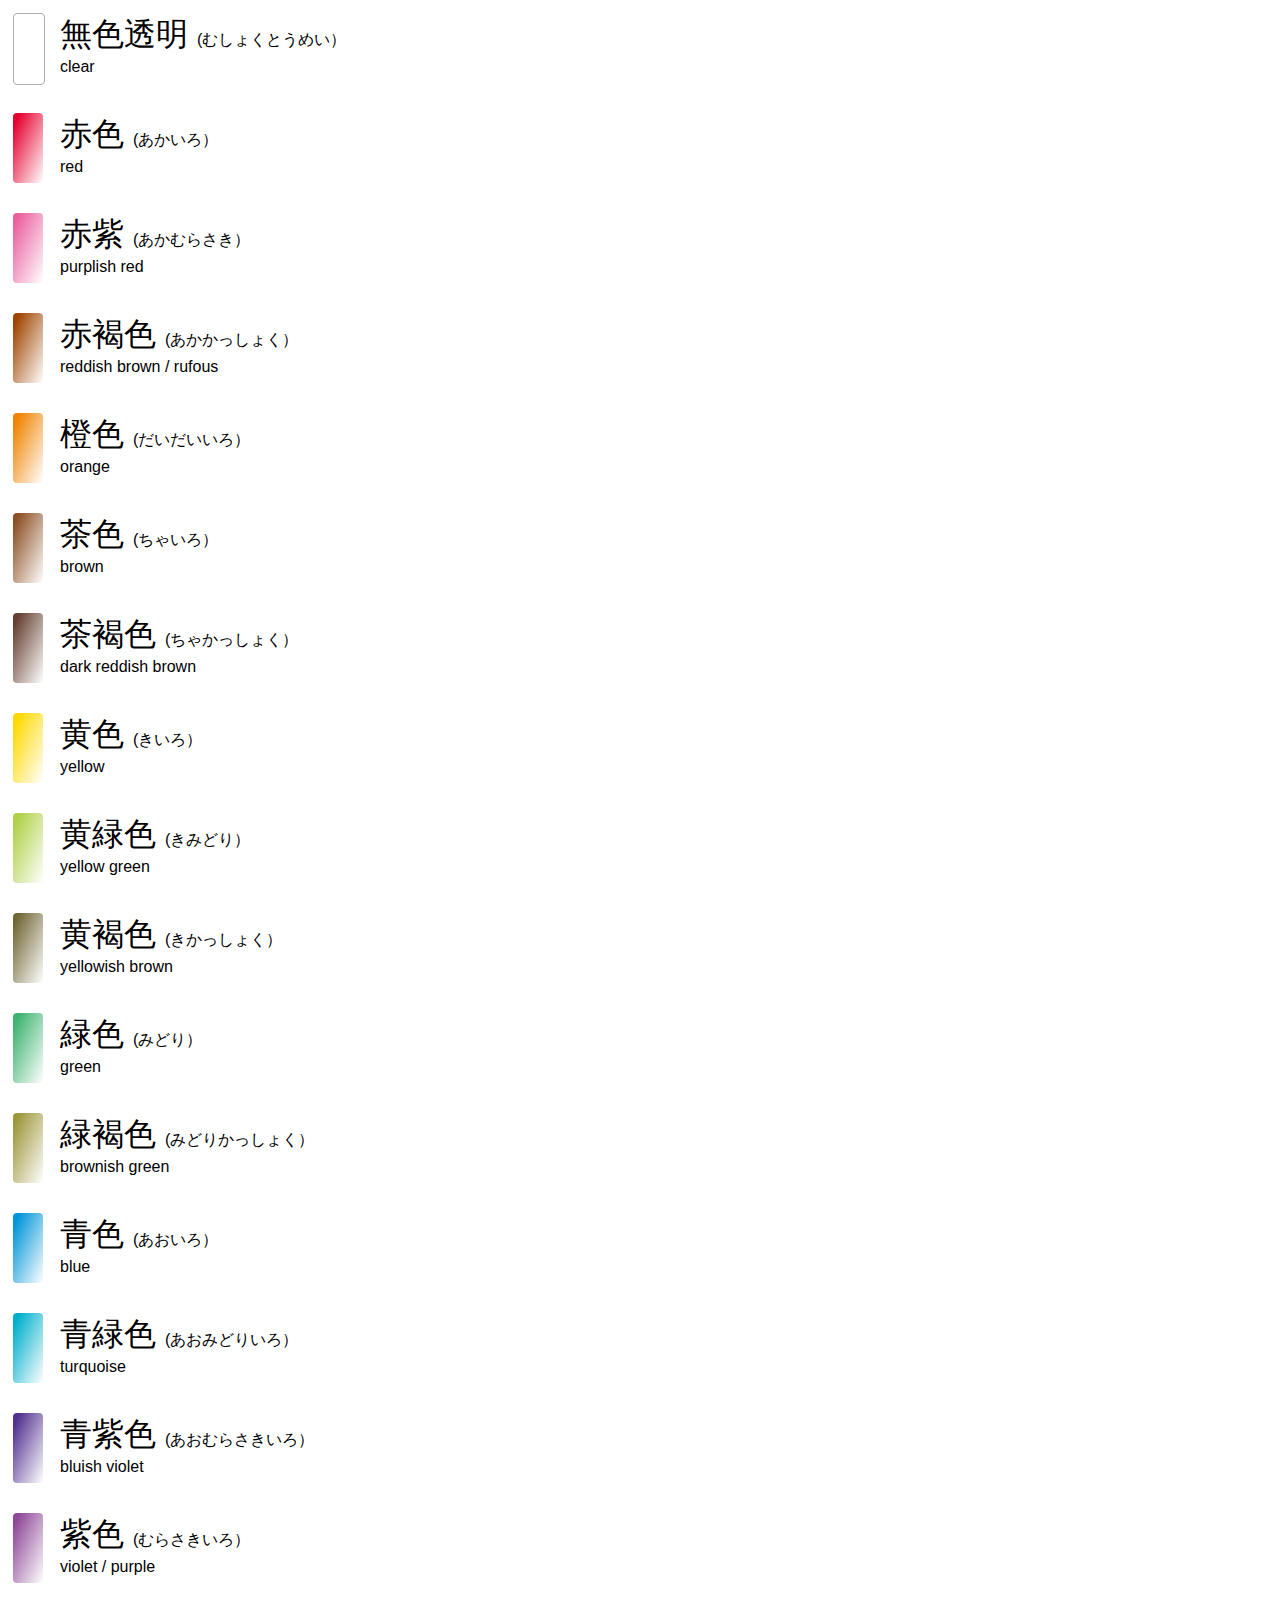
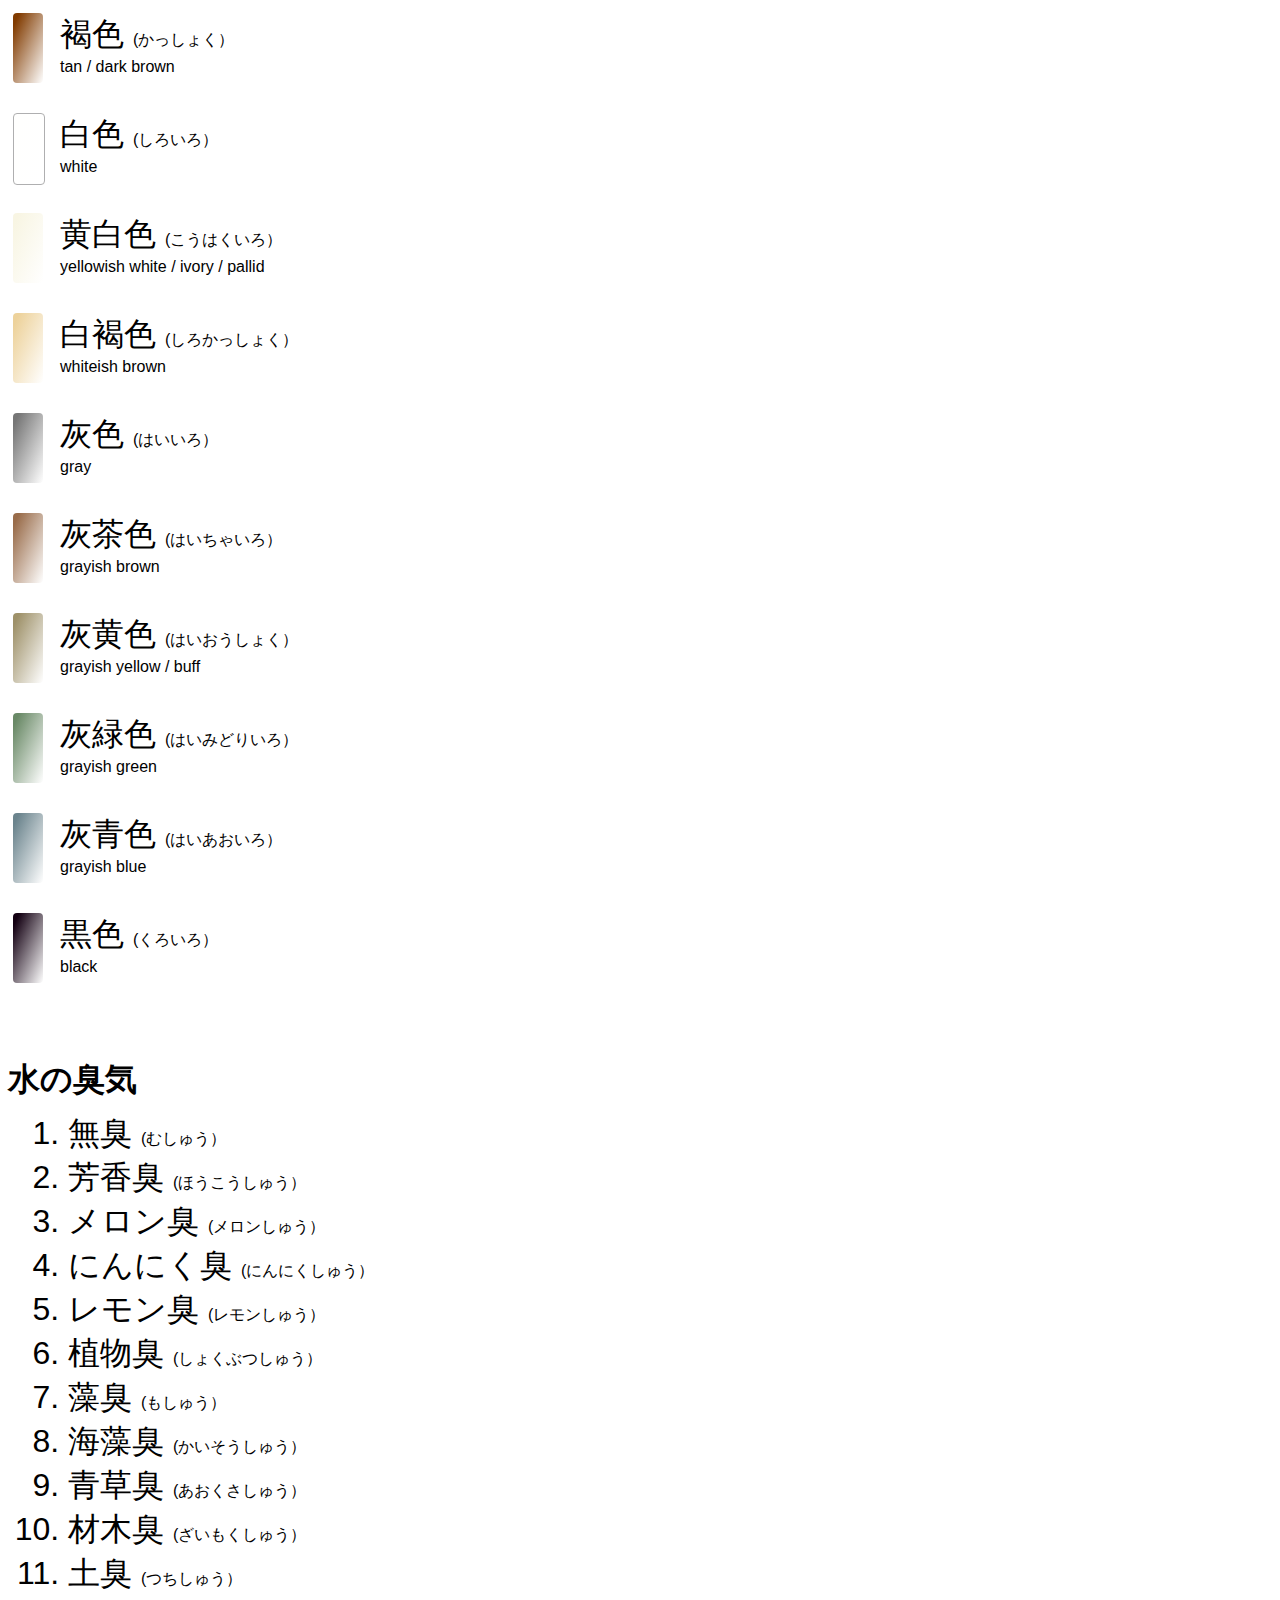
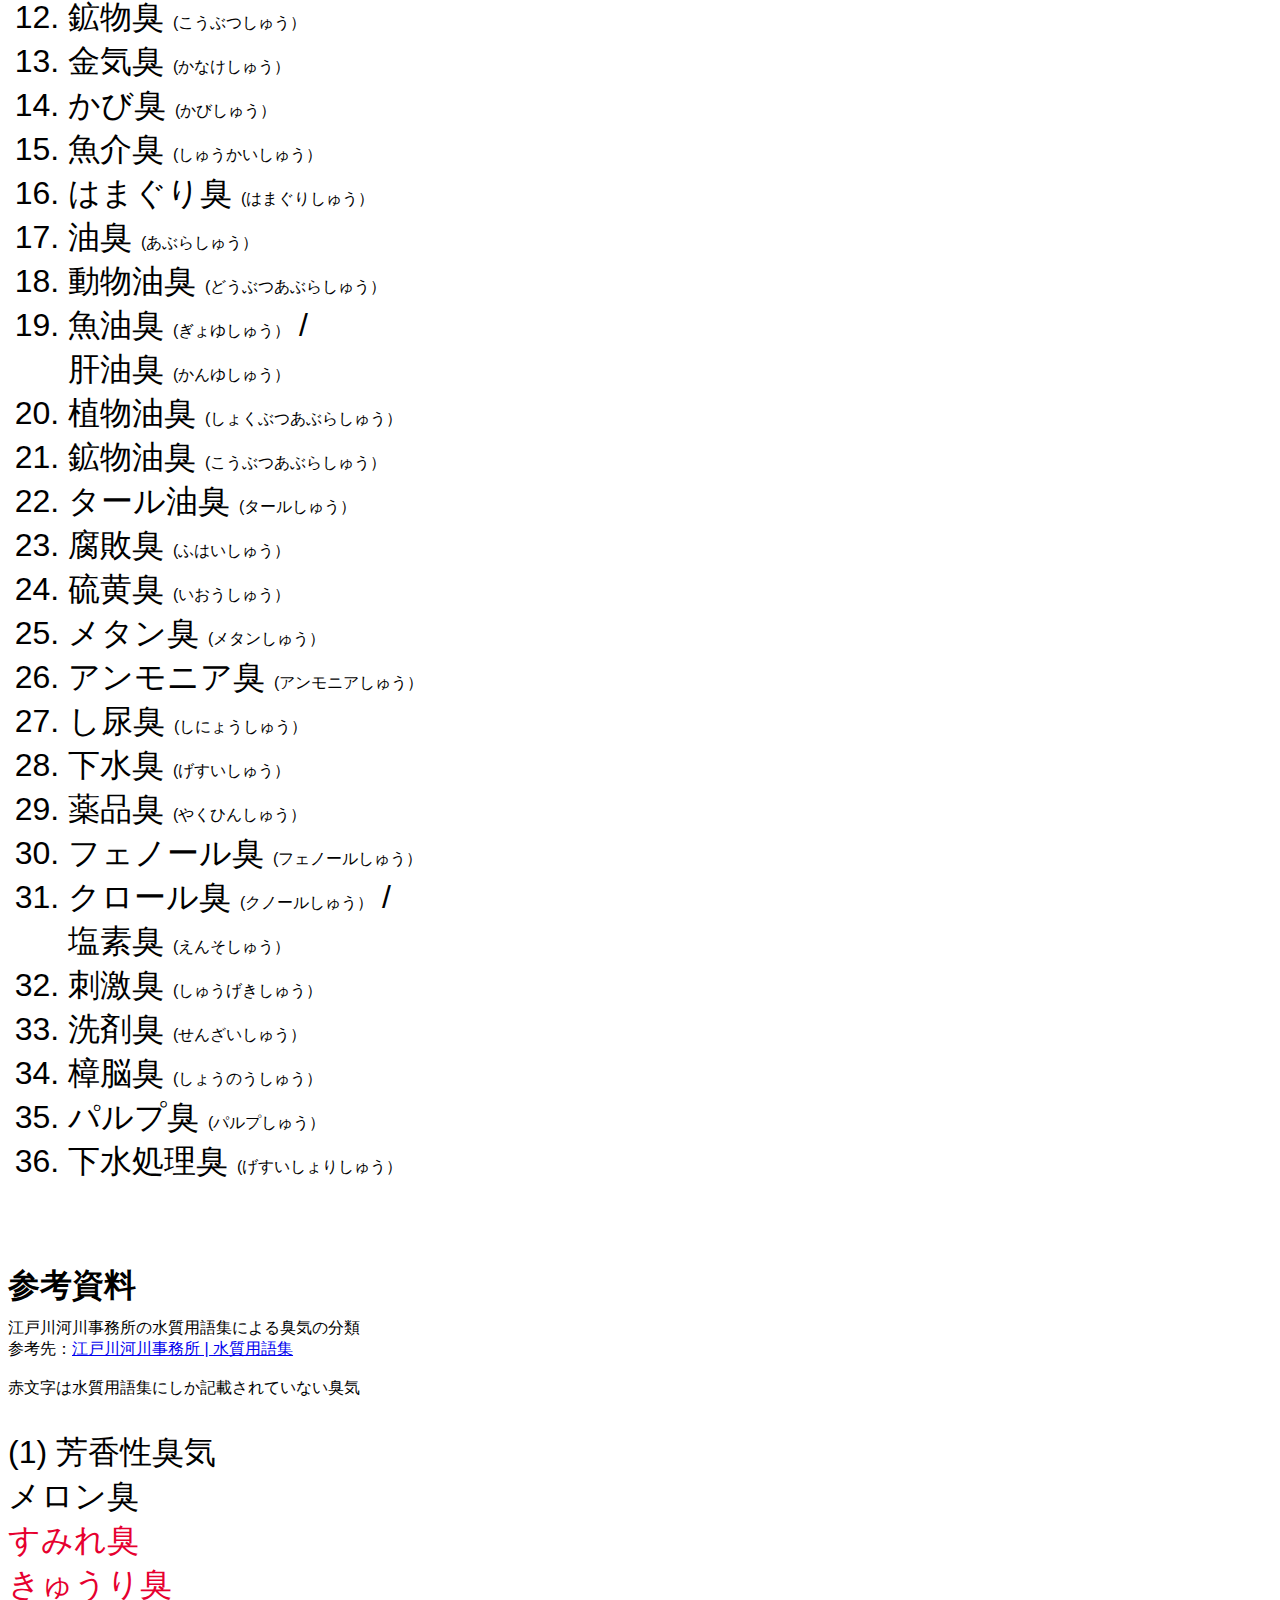
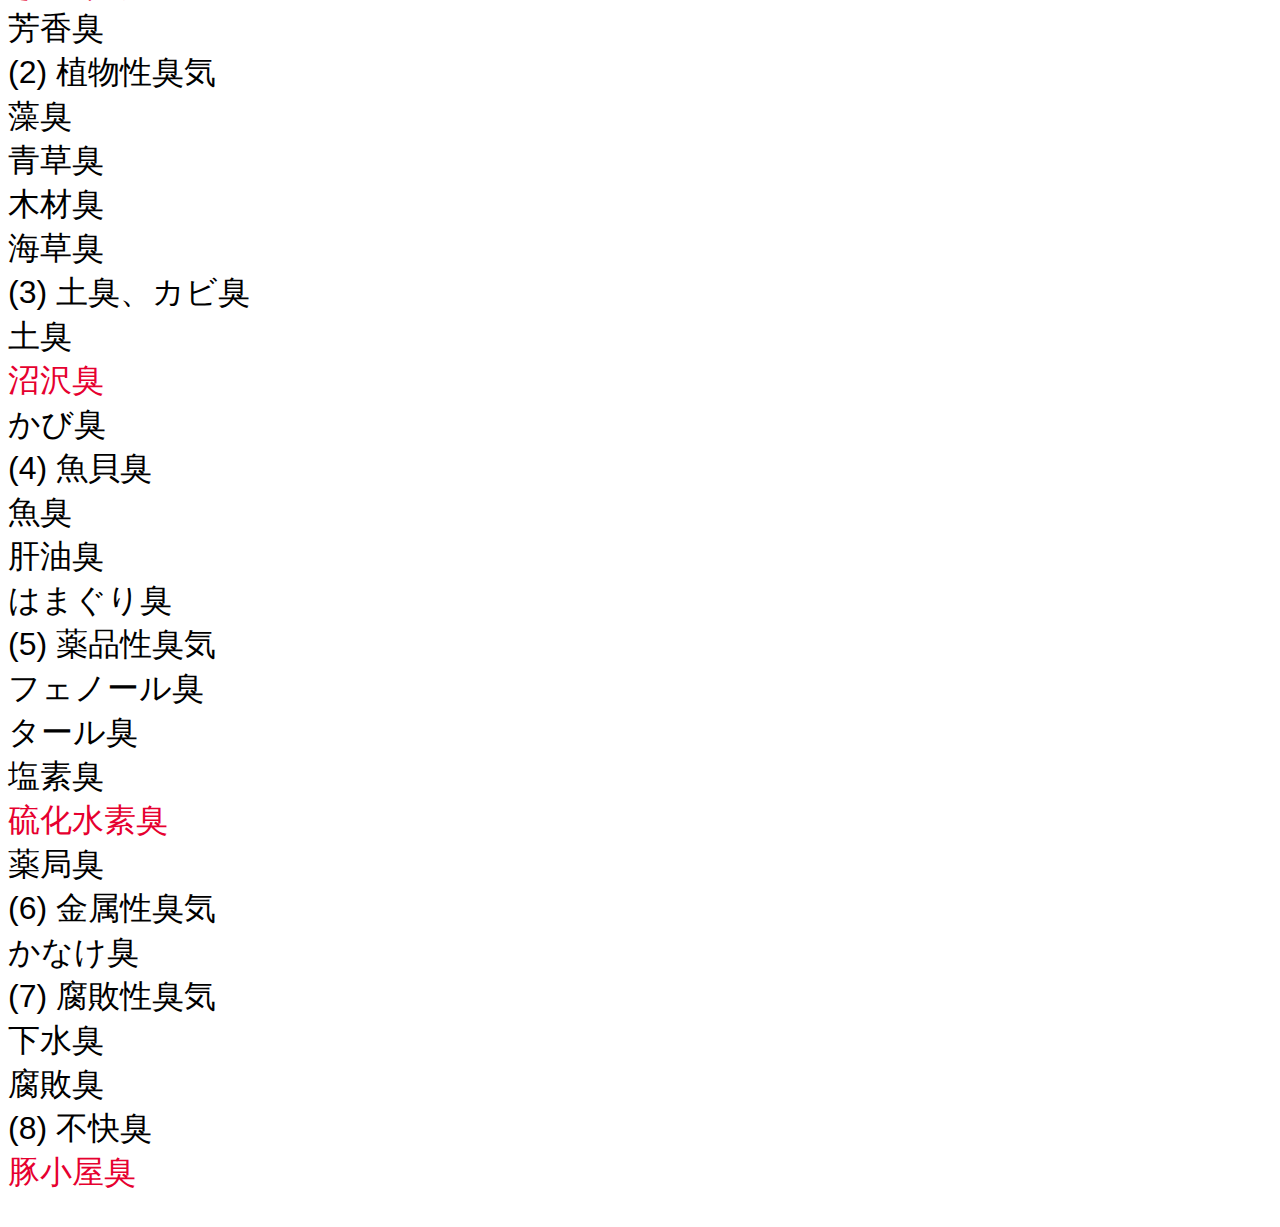
<file: hue/index.htm>
<!DOCTYPE html>
<html lang="ja">
<head>
	<meta charset="utf-8">
	<meta name="viewport" content="width=device-width, initial-scale=1">
	<title>水の色相</title>

	<link href="style.css" rel="stylesheet" type="text/css">
</head>
<body id="arakawa">
	<article id="hue">
		<div class="line c00">
			<span class="gradient border"></span>
			<div class="j">
				<span class="name">無色透明</span>
				<span class="ruby">むしょくとうめい</span>
			</div>
			<span class="e">clear</span>
		</div>
		<div class="line c01">
			<span class="gradient"></span>
			<div class="j">
				<span class="name">赤色</span>
				<span class="ruby">あかいろ</span>
			</div>
			<span class="e">red</span>
		</div>
		<div class="line c02">
			<span class="gradient"></span>
			<div class="j">
			<span class="name">赤紫</span>
				<span class="ruby">あかむらさき</span>
			</div>
			<span class="e">purplish red</span>
		</div>
		<div class="line c03">
			<span class="gradient"></span>
			<div class="j">
				<span class="name">赤褐色</span>
				<span class="ruby">あかかっしょく</span>
			</div>
			<span class="e">reddish brown / rufous</span>
		</div>
		<div class="line c04">
			<span class="gradient"></span>
			<div class="j">
				<span class="name">橙色</span>
				<span class="ruby">だいだいいろ</span>
			</div>
			<span class="e">orange</span>
		</div>
		<div class="line c05">
			<span class="gradient"></span>
			<div class="j">
				<span class="name">茶色</span>
				<span class="ruby">ちゃいろ</span>
			</div>
			<span class="e">brown</span>
		</div>
		<div class="line c06">
			<span class="gradient"></span>
			<div class="j">
				<span class="name">茶褐色</span>
				<span class="ruby">ちゃかっしょく</span>
			</div>
			<span class="e">dark reddish brown</span>
			<!--
				出典：
				WEB色見本
				https://www.colordic.org/
			-->
		</div>
		<div class="line c07">
			<span class="gradient"></span>
			<div class="j">
				<span class="name">黄色</span>
				<span class="ruby">きいろ</span>
			</div>
			<span class="e">yellow</span>
		</div>
		<div class="line c08">
			<span class="gradient"></span>
			<div class="j">
				<span class="name">黄緑色</span>
				<span class="ruby">きみどり</span>
			</div>
			<span class="e">yellow green</span>
		</div>
		<div class="line c09">
			<span class="gradient"></span>
			<div class="j">
				<span class="name">黄褐色</span>
				<span class="ruby">きかっしょく</span>
			</div>
			<span class="e">yellowish brown</span>
		</div>
		<div class="line c10">
			<span class="gradient"></span>
			<div class="j">
				<span class="name">緑色</span>
				<span class="ruby">みどり</span>
			</div>
			<span class="e">green</span>
		</div>
		<div class="line c11">
			<span class="gradient"></span>
			<div class="j">
				<span class="name">緑褐色</span>
				<span class="ruby">みどりかっしょく</span>
			</div>
			<span class="e">brownish green</span>
			<!-- 鶯色 -->
		</div>
		<div class="line c12">
			<span class="gradient"></span>
			<div class="j">
				<span class="name">青色</span>
				<span class="ruby">あおいろ</span>
			</div>
			<span class="e">blue</span>
		</div>
		<div class="line c13">
			<span class="gradient"></span>
			<div class="j">
				<span class="name">青緑色</span>
				<span class="ruby">あおみどりいろ</span>
			</div>
			<span class="e">turquoise</span>
		</div>
		<div class="line c14">
			<span class="gradient"></span>
			<div class="j">
				<span class="name">青紫色</span>
				<span class="ruby">あおむらさきいろ</span>
			</div>
			<span class="e">bluish violet</span>
			<!-- 鶯色 -->
		</div>
		<div class="line c15">
			<span class="gradient"></span>
			<div class="j">
				<span class="name">紫色</span>
				<span class="ruby">むらさきいろ</span>
			</div>
			<span class="e">violet / purple</span>
		</div>
		<div class="line c16">
			<span class="gradient"></span>
			<div class="j">
				<span class="name">褐色</span>
				<span class="ruby">かっしょく</span>
			</div>
			<span class="e">tan / dark brown</span>
		</div>
		<div class="line c17">
			<span class="gradient border"></span>
			<div class="j">
				<span class="name">白色</span>
				<span class="ruby">しろいろ</span>
			</div>
			<span class="e">white</span>
		</div>
		<div class="line c18">
			<span class="gradient"></span>
			<div class="j">
				<span class="name">黄白色</span>
				<span class="ruby">こうはくいろ</span>
				<!-- 象牙色 -->
			</div>
			<span class="e">yellowish white / ivory / pallid</span>
		</div>
		<div class="line c19">
			<span class="gradient"></span>
			<div class="j">
				<span class="name">白褐色</span>
				<span class="ruby">しろかっしょく</span>
				<!-- 枯色 -->
			</div>
			<span class="e">whiteish brown</span>
		</div>
		<div class="line c20">
			<span class="gradient"></span>
			<div class="j">
				<span class="name">灰色</span>
				<span class="ruby">はいいろ</span>
			</div>
			<span class="e">gray</span>
		</div>
		<div class="line c21">
			<span class="gradient"></span>
			<div class="j">
				<span class="name">灰茶色</span>
				<span class="ruby">はいちゃいろ</span>
			</div>
			<span class="e">grayish brown</span>
		</div>
		<div class="line c22">
			<span class="gradient"></span>
			<div class="j">
				<span class="name">灰黄色</span>
				<span class="ruby">はいおうしょく</span>
			</div>
			<span class="e">grayish yellow / buff</span>
			<!-- 灰汁色 -->
		</div>
		<div class="line c23">
			<span class="gradient"></span>
			<div class="j">
				<span class="name">灰緑色</span>
				<span class="ruby">はいみどりいろ</span>
			</div>
			<span class="e">grayish green</span>
		</div>
		<div class="line c24">
			<span class="gradient"></span>
			<div class="j">
				<span class="name">灰青色</span>
				<span class="ruby">はいあおいろ</span>
			</div>
			<span class="e">grayish blue</span>
			<!-- 藍鼠 -->
		</div>
		<div class="line c25">
			<span class="gradient"></span>
			<div class="j">
				<span class="name">黒色</span>
				<span class="ruby">くろいろ</span>
			</div>
			<span class="e">black</span>
		</div>
		<!--
			色の出典：
			カラーセラピーライフ 色彩図鑑
			https://www.i-iro.com/dic/
		-->
	</article>

	<article id="odor">
		<h2>水の臭気</h2>
		<ol>
			<li>無臭 <span class="ruby">むしゅう</span></li>
			<li>芳香臭 <span class="ruby">ほうこうしゅう</span></li>
			<li>メロン臭 <span class="ruby">メロンしゅう</span></li>
			<li>にんにく臭 <span class="ruby">にんにくしゅう</span></li>
			<li>レモン臭 <span class="ruby">レモンしゅう</span></li>
			<li>植物臭 <span class="ruby">しょくぶつしゅう</span></li>
			<li>藻臭 <span class="ruby">もしゅう</span></li>
			<li>海藻臭 <span class="ruby">かいそうしゅう</span></li>
			<li>青草臭 <span class="ruby">あおくさしゅう</span></li>
			<li>材木臭 <span class="ruby">ざいもくしゅう</span></li>
			<li>土臭 <span class="ruby">つちしゅう</span></li>
			<li>鉱物臭 <span class="ruby">こうぶつしゅう</span></li>
			<li>金気臭 <span class="ruby">かなけしゅう</span></li>
			<li>かび臭 <span class="ruby">かびしゅう</span></li>
			<li>魚介臭 <span class="ruby">しゅうかいしゅう</span></li>
			<li>はまぐり臭 <span class="ruby">はまぐりしゅう</span></li>
			<li>油臭 <span class="ruby">あぶらしゅう</span></li>
			<li>動物油臭 <span class="ruby">どうぶつあぶらしゅう</span></li>
			<li>魚油臭 <span class="ruby">ぎょゆしゅう</span> /<br>
				肝油臭 <span class="ruby">かんゆしゅう</span></li>
			<li>植物油臭 <span class="ruby">しょくぶつあぶらしゅう</span></li>
			<li>鉱物油臭 <span class="ruby">こうぶつあぶらしゅう</span></li>
			<li>タール油臭 <span class="ruby">タールしゅう</span></li>
			<li>腐敗臭 <span class="ruby">ふはいしゅう</span></li>
			<li>硫黄臭 <span class="ruby">いおうしゅう</span></li>
			<li>メタン臭 <span class="ruby">メタンしゅう</span></li>
			<li>アンモニア臭 <span class="ruby">アンモニアしゅう</span></li>
			<li>し尿臭 <span class="ruby">しにょうしゅう</span></li>
			<li>下水臭 <span class="ruby">げすいしゅう</span></li>
			<li>薬品臭 <span class="ruby">やくひんしゅう</span></li>
			<li>フェノール臭 <span class="ruby">フェノールしゅう</span></li>
			<li>クロール臭 <span class="ruby">クノールしゅう</span> /<br>
				塩素臭 <span class="ruby">えんそしゅう</span></li>
			<li>刺激臭 <span class="ruby">しゅうげきしゅう</span></li>
			<li>洗剤臭 <span class="ruby">せんざいしゅう</span></li>
			<li>樟脳臭 <span class="ruby">しょうのうしゅう</span></li>
			<li>パルプ臭 <span class="ruby">パルプしゅう</span></li>
			<li>下水処理臭 <span class="ruby">げすいしょりしゅう</span></li>
		</ol>
		<h3>参考資料</h3>
		<p class="ref-note">
			江戸川河川事務所の水質用語集による臭気の分類<br>
			参考先：<a href="https://www.ktr.mlit.go.jp/edogawa/study/woodbook/woodbook/item07/syuuki.htm">江戸川河川事務所 | 水質用語集</a><br>
			<br>
			赤文字は水質用語集にしか記載されていない臭気<br>
		</p>
		<p>
			(1) 芳香性臭気<br>
			メロン臭<br>
			<span class="unique">すみれ臭</span><br>
			<span class="unique">きゅうり臭</span><br>
			芳香臭<br>
			(2) 植物性臭気<br>
			藻臭<br>
			青草臭<br>
			木材臭<br>
			海草臭<br>
			(3) 土臭、カビ臭<br>
			土臭<br>
			<span class="unique">沼沢臭</span><br>
			かび臭<br>
			(4) 魚貝臭<br>
			魚臭<br>
			肝油臭<br>
			はまぐり臭<br>
			(5) 薬品性臭気<br>
			フェノール臭<br>
			タール臭<br>
			塩素臭<br>
			<span class="unique">硫化水素臭</span><br>
			薬局臭<br>
			(6) 金属性臭気<br>
			かなけ臭<br>
			(7) 腐敗性臭気<br>
			下水臭<br>
			腐敗臭<br>
			(8) 不快臭<br>
			<span class="unique">豚小屋臭</span>
		</p>
	</article>
</body>
</html>
</file>
<file: hue/style.css>
body {
	width: 480px;
}

article {
	font-size: 32px;
	font-family: Meiryo, sans-serif;
}

.line {
	display: grid;
	grid-template-rows: 50px 20px;
	grid-template-columns: 52px 1fr;
	margin-bottom: 30px;
}

.border {
	border: 1px solid #afafb0;
}

.gradient {
	display: block;
	border-radius: 4px;
	margin: 5px;
	width: 30px;
	height: 70px;
	grid-row: 1 / 3;
	grid-column: 1 / 2;
}

.c01 .gradient { background: linear-gradient( to bottom right, #e6002f 10%, transparent) } /* 赤色 */
.c02 .gradient { background: linear-gradient( to bottom right, #ea609e 10%, transparent) } /* 赤紫 */
.c03 .gradient { background: linear-gradient( to bottom right, #9f4500 10%, transparent) } /* 赤褐色 */
.c04 .gradient { background: linear-gradient( to bottom right, #f08300 10%, transparent) } /* 橙色 */
.c05 .gradient { background: linear-gradient( to bottom right, #8d5025 10%, transparent) } /* 茶色 */
.c06 .gradient { background: linear-gradient( to bottom right, #664032 10%, transparent) } /* 茶褐色 */
.c07 .gradient { background: linear-gradient( to bottom right, #ffd900 10%, transparent) } /* 黄色 */
.c08 .gradient { background: linear-gradient( to bottom right, #afd147 10%, transparent) } /* 黄緑色 */
.c09 .gradient { background: linear-gradient( to bottom right, #726837 10%, transparent) } /* 黄褐色 */
.c10 .gradient { background: linear-gradient( to bottom right, #3eb370 10%, transparent) } /* 緑色 */
.c11 .gradient { background: linear-gradient( to bottom right, #9d973b 10%, transparent) } /* 緑褐色 */
.c12 .gradient { background: linear-gradient( to bottom right, #0095d9 10%, transparent) } /* 青色 */
.c13 .gradient { background: linear-gradient( to bottom right, #00afcc 10%, transparent) } /* 青緑色 */
.c14 .gradient { background: linear-gradient( to bottom right, #51318f 10%, transparent) } /* 青紫色 */
.c15 .gradient { background: linear-gradient( to bottom right, #8e4898 10%, transparent) } /* 紫色 */
.c16 .gradient { background: linear-gradient( to bottom right, #813b00 10%, transparent) } /* 褐色 */
.c17 .gradient { background: linear-gradient( to bottom right, #fffffe 10%, transparent) } /* 白色 */
.c18 .gradient { background: linear-gradient( to bottom right, #f8f5e3 10%, transparent) } /* 黄白色 */
.c19 .gradient { background: linear-gradient( to bottom right, #edd29b 10%, transparent) } /* 白褐色 */
.c20 .gradient { background: linear-gradient( to bottom right, #767676 10%, transparent) } /* 灰色 */
.c21 .gradient { background: linear-gradient( to bottom right, #996c4a 10%, transparent) } /* 灰茶色 */
.c22 .gradient { background: linear-gradient( to bottom right, #9e9169 10%, transparent) } /* 灰黄色 */
.c23 .gradient { background: linear-gradient( to bottom right, #698966 10%, transparent) } /* 灰緑色 */
.c24 .gradient { background: linear-gradient( to bottom right, #6b848d 10%, transparent) } /* 灰青色 */
.c25 .gradient { background: linear-gradient( to bottom right, #130012 10%, transparent) } /* 黒色 */

.j {
	grid-row: 1 / 2;
	grid-column: 2 / 3;
	padding-top: 5px;
}

.name {	font-size: 32px;}

.ruby         { font-size: 16px; }
.ruby::before { content: "(";}
.ruby::after  {	content: "）";}

.e {
	font-family: Candara, Meiryo, sans-serif;
	grid-row: 2 / 3;
	grid-column: 2 / 3;
	font-size: 16px;
}

.unique {
	color: #e6002f;
}

h2, h3 {
	font-size: 32px;
	margin-block-start: 80px;
	margin-block-end: 10px;
}

ol {
	margin-top: 0;
	margin-left: 20px;
}

.ref-note {
	font-size: 16px;
	margin-top: 10px;
	margin-bottom: 10px;
}
</file>
